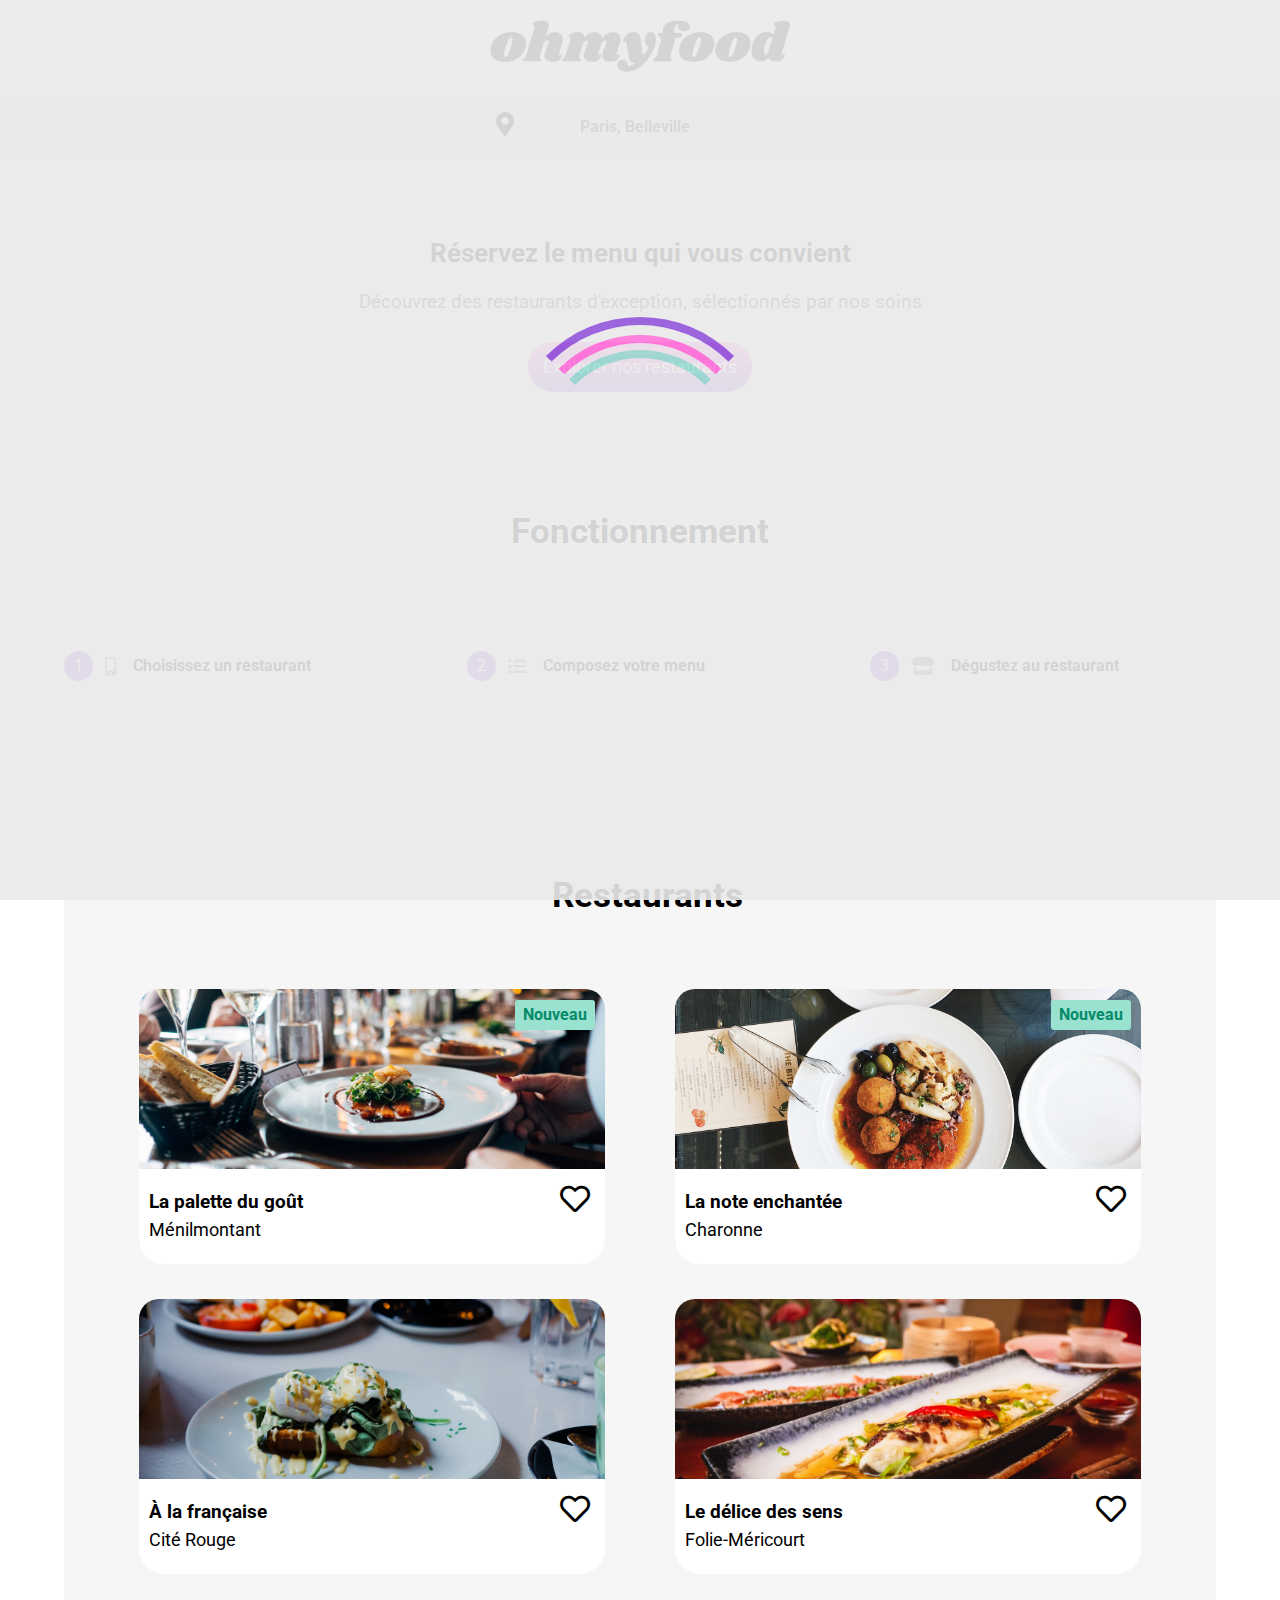
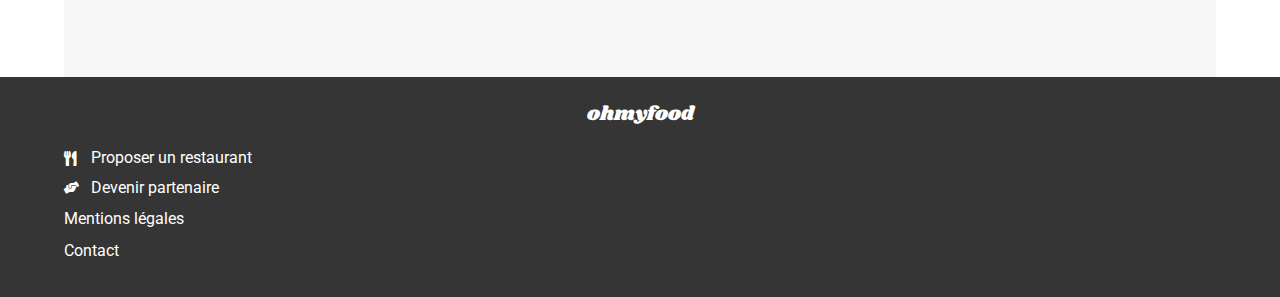
<file: index.html>
<!DOCTYPE html>
<html lang="fr">

<head>
    <meta charset="UTF-8">
    <meta http-equiv="X-UA-Compatible" content="IE=edge">
    <meta name="viewport" content="width=device-width, initial-scale=1.0">

    <link rel="stylesheet" href="css/normalize.css">
    <link rel="stylesheet" href="css/mobile.css">
    <link rel="stylesheet" href="css/tablette.css" media="screen and (min-width:767px)">
    <link rel="stylesheet" href="css/desktop.css" media="screen and (min-width:992px)">
    <link rel="preconnect" href="https://fonts.googleapis.com">
    <link rel="preconnect" href="https://fonts.gstatic.com" crossorigin>
    <link
        href="https://fonts.googleapis.com/css2?family=Roboto:wght@100;300;400;500;700;900&family=Shrikhand&display=swap"
        rel="stylesheet">
    <link rel="stylesheet" href="https://cdnjs.cloudflare.com/ajax/libs/font-awesome/5.15.4/css/all.min.css">

    <title>ohmyfood</title>
</head>

<body>

    <div class="loader-container">
        <div class="loader"></div>
    </div>

    <!--HEADER-->
    <header id="logo">
        <a href="index.html">
            <img src="images/logo/ohmyfood.png" alt="Logo Ohmyfood">
        </a>
    </header>

    <main>
        <form class="searchbox">
            <label for="search-field">
                <i class="fas fa-map-marker-alt"></i>
            </label>
            <input id="search-field" type="text" placeholder="Paris, Belleville">
        </form>

        <section id="presentation">
            <h1>Réservez le menu qui vous convient</h1>
            <p class="soustitre">Découvrez des restaurants d'exception, sélectionnés par nos soins</p>
            <div id="btn">
                <a href="#resto" class="bouton">Explorer nos restaurants</a>
            </div>
        </section>

        <section id="fonctionnement">

            <h2>Fonctionnement</h2>

            <div class="fonctionnement-cards">

                <div class="btn-fonctionnement">

                    <span class="numero">1</span>

                    <div>
                        <i class="fas fa-mobile-alt"></i>
                        <p class="fonctionnement-text">Choisissez un restaurant</p>
                    </div>

                </div>

                <div class="btn-fonctionnement">

                    <span class="numero">2</span>

                    <div>
                        <i class="fas fa-list-ul"></i>
                        <p class="fonctionnement-text">Composez votre menu</p>
                    </div>
                </div>

                <div class="btn-fonctionnement">

                    <span class="numero">3</span>

                    <div>
                        <i class="fas fa-store"></i>
                        <p class="fonctionnement-text">Dégustez au restaurant</p>
                    </div>

                </div>

            </div>

        </section>

        <section id="restaurants">

            <h2>Restaurants</h2>

            <div class="fiche-restaurant">

                <article>
                    <a href="restaurants/la_palette_du_gout.html">
                        <img src="images/restaurants/jay-wennington-N_Y88TWmGwA-unsplash.jpg"
                            alt="image restaurant La palette du goût">
                        <h3 class="nouveau">Nouveau</h3>
                        <div class="nom-restaurant">
                            <h3 class="restaurant-text">La palette du goût</h3>
                            <p>Ménilmontant</p>
                        </div>
                        <div class="coeur">
                            <i class="far fa-heart coeurvide" aria-hidden="true">
                            </i>
                            <i class="fas fa-heart coeurplein" aria-hidden="true">
                            </i>
                        </div>

                    </a>
                </article>

                <article>
                    <a href="restaurants/la_note_enchantee.html">
                        <img src="images/restaurants/stil-u2Lp8tXIcjw-unsplash.jpg"
                            alt="image restaurant La note enchantée">
                        <h3 class="nouveau">Nouveau</h3>
                        <div class="nom-restaurant">
                            <h3 class="restaurant-text">La note enchantée</h3>
                            <p>Charonne</p>
                        </div>
                        <div class="coeur">
                            <i class="far fa-heart coeurvide" aria-hidden="true">
                            </i>
                            <i class="fas fa-heart coeurplein" aria-hidden="true">
                            </i>
                        </div>
                    </a>
                </article>

                <article>
                    <a href="restaurants/a_la_française.html">
                        <img src="images/restaurants/toa-heftiba-DQKerTsQwi0-unsplash.jpg"
                            alt="image restaurant À la française">
                        <div class="nom-restaurant">
                            <h3 class="restaurant-text">À la française</h3>
                            <p>Cité Rouge</p>
                        </div>
                        <div class="coeur">
                            <i class="far fa-heart coeurvide" aria-hidden="true">
                            </i>
                            <i class="fas fa-heart coeurplein" aria-hidden="true">
                            </i>
                        </div>
                    </a>
                </article>

                <article>
                    <a href="restaurants/le_delice_des_sens.html">
                        <img src="images/restaurants/louis-hansel-shotsoflouis-qNBGVyOCY8Q-unsplash.jpg"
                            alt="image restaurant Le délice des sens">
                        <div class="nom-restaurant">
                            <h3 class="restaurant-text">Le délice des sens</h3>
                            <p>Folie-Méricourt</p>
                        </div>
                        <div class="coeur">
                            <i class="far fa-heart coeurvide" aria-hidden="true">
                            </i>
                            <i class="fas fa-heart coeurplein " aria-hidden="true">
                            </i>
                        </div>
                    </a>
                </article>

            </div>

        </section>
    </main>
    <footer>
        <h2 class="h2_footer">ohmyfood</h2>

        <div class="restaurant-et-partenaire">

            <a href="">
                <i class="fas fa-utensils"></i>
                <h4>Proposer un restaurant</h4>
            </a>

            <a href="">
                <i class="fas fa-hands-helping"></i>
                <h4>Devenir partenaire</h4>
            </a>

        </div>

        <div class="mentions-et-contact">

            <a href="">
                <h4>Mentions légales</h4>
            </a>

            <a href="mailto:ohmyfood@gmail.com">
                <h4>Contact</h4>
            </a>
        </div>

    </footer>


</body>



</html>
</file>
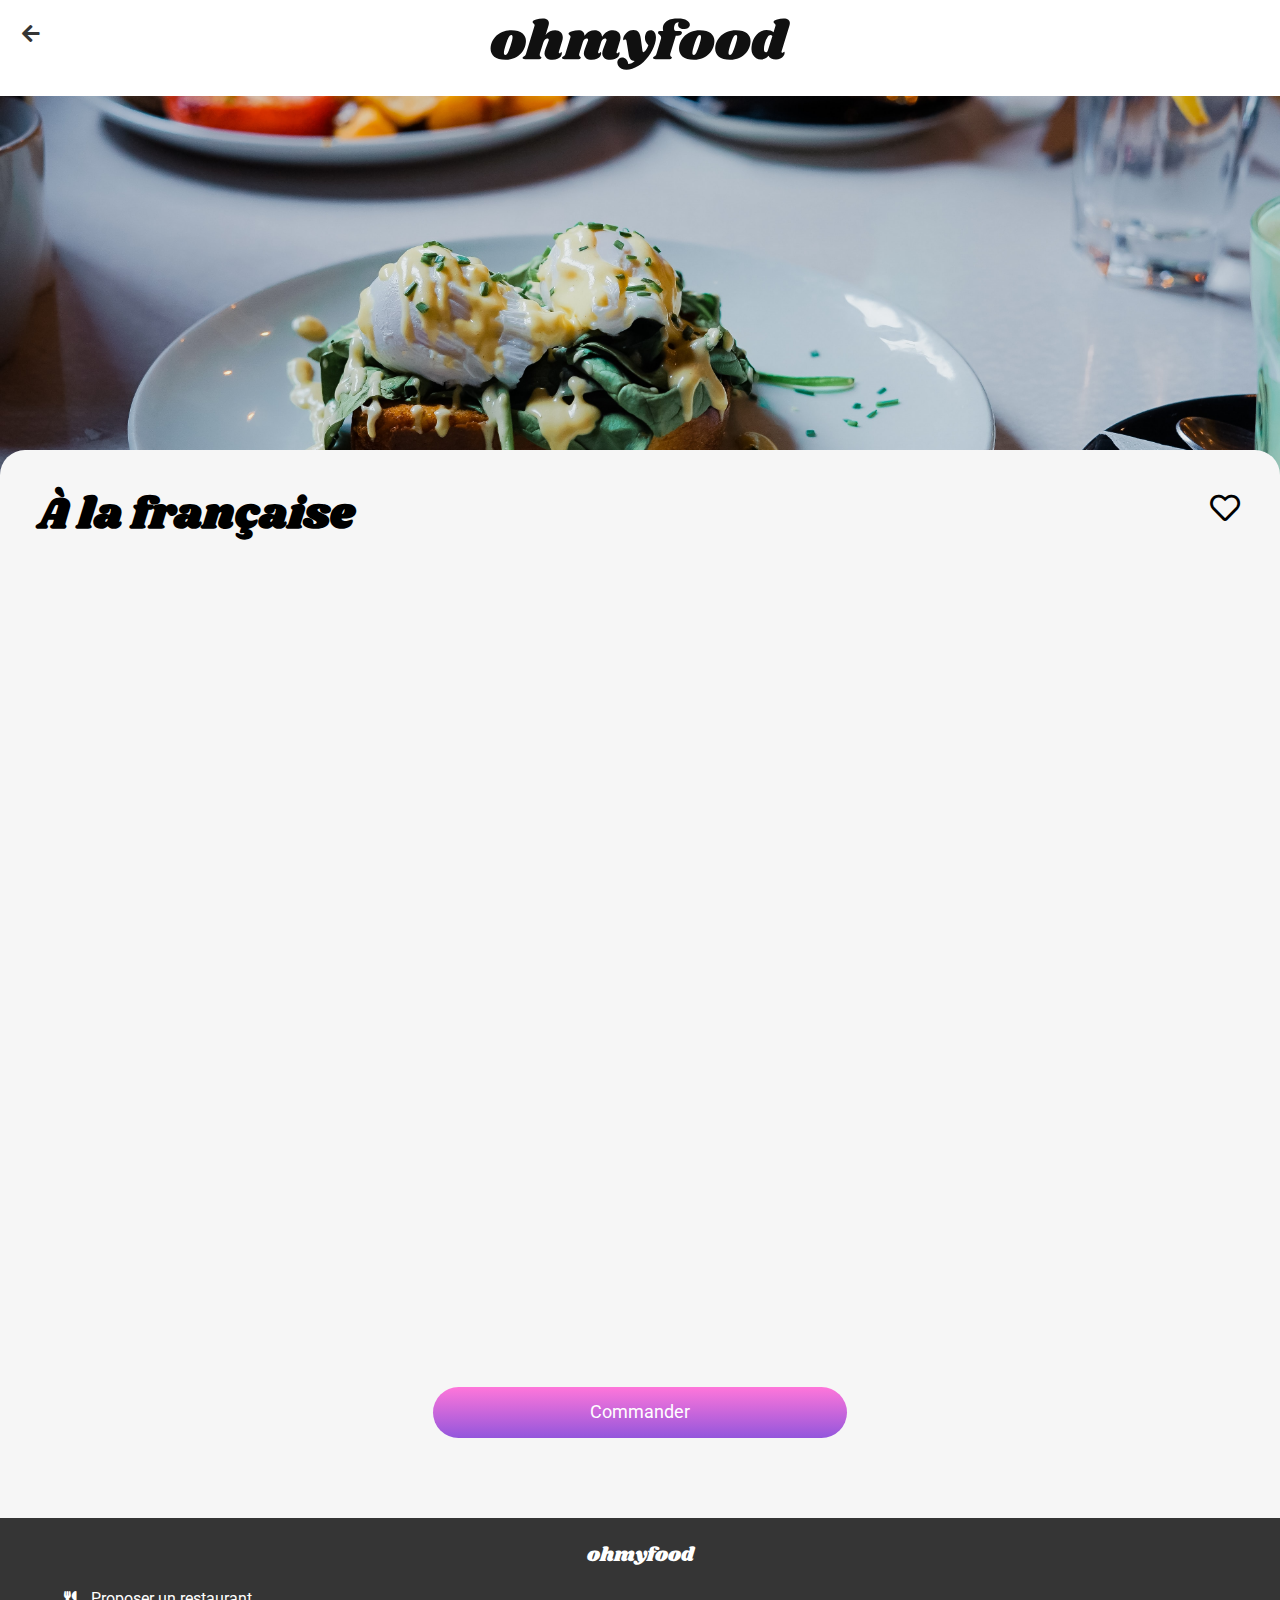
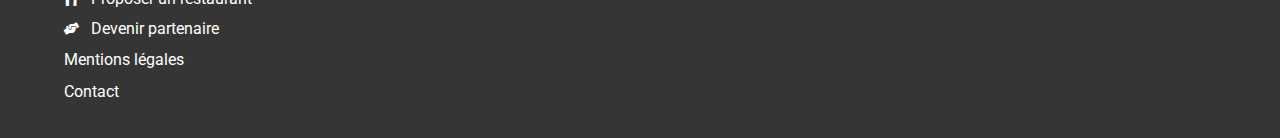
<file: restaurants/a_la_française.html>
<!DOCTYPE html>
<html lang="fr">
<head>
    <meta charset="UTF-8">
    <meta http-equiv="X-UA-Compatible" content="IE=edge">
    <meta name="viewport" content="width=device-width, initial-scale=1.0">

    <link rel="stylesheet" href="../css/normalize.css">
    <link rel="stylesheet" href="../css/mobile.css">
    <link rel="stylesheet" href="../css/tablette.css">
    <link rel="stylesheet" href="../css/desktop.css">
    <link rel="preconnect" href="https://fonts.googleapis.com">
    <link rel="preconnect" href="https://fonts.gstatic.com" crossorigin>
    <link href="https://fonts.googleapis.com/css2?family=Roboto:wght@100;300;400;500;700;900&family=Shrikhand&display=swap" rel="stylesheet">
    <link rel="stylesheet" href="https://cdnjs.cloudflare.com/ajax/libs/font-awesome/5.15.4/css/all.min.css">

    <title>Ohmyfood</title>
</head>
<body>
    <header>
        <div class="en-tete">
            <a href="../index.html"><i class="fas fa-arrow-left"></i></a>
            <div id="logo">                
                    <img src="../images/logo/ohmyfood@2x.svg" alt="Logo Ohmyfood">
            </div>
        </div>
    </header>

    <main>
        <section class="menu-general">
            <div class="container">
                <img src="../images/restaurants/toa-heftiba-DQKerTsQwi0-unsplash.jpg" alt="image restaurant À la française">

                    <div class="menu">

                        <div class="le-restaurant">
                            <h1>À la française</h1>
                        </div>
                        <div class="coeur">
                            <i class="far fa-heart coeurvide" aria-hidden="true">    
                            </i>
                            <i class="fas fa-heart coeurplein" aria-hidden="true">                              
                            </i>
                        </div>

                        <div class="menu-description">
                            <div class="menu-1">
                                <h2 class="h2-menu">Entrées</h2>

                                <a href="#" class=menu-intitule>
                                    <div class="menu-titre-description">
                                        <h3 class="h3-nom-plat">Tartare de poulpe acidulé</h3>
                                        <h4 class="h4-nom-complementaire">Au zestes d'oranges</h4>
                                    </div>
        
                                    <div class="menu-prix">
                                        <p>25€</p>
                                    </div>
        
                                    <div class="menu-valider">
                                        <i class="fas fa-check-circle"></i>
                                    </div>
                                </a>

                                <a href="#" class=menu-intitule>
                                    <div class=menu-titre-description>
                                        <h3 class="h3-nom-plat">Velouté de légumes d'antan</h3>
                                        <h4 class="h4-nom-complementaire">Carottes, panais, topinambour</h4>
                                    </div>

                                    <div class="menu-prix">
                                        <p>35€</p>
                                    </div>
        
                                    <div class="menu-valider">
                                        <i class="fas fa-check-circle"></i>
                                        </div>
                                </a>

                                <a href="#" class=menu-intitule>        
                                    <div class=menu-titre-description>
                                        <h3 class="h3-nom-plat">Soupe à l'oignon</h3>
                                        <h4 class="h4-nom-complementaire">Revisitée</h4>        
                                    </div>

                                    <div class="menu-prix">
                                        <p>20€</p>
                                    </div>
        
                                    <div class="menu-valider">
                                        <i class="fas fa-check-circle"></i>
                                        </div>
                                </a>
                            </div>

                            <div class="menu-2">

                                <h2 class="h2-menu">Plats</h2>

                                <a href="#" class=menu-intitule>
                                    <div class=menu-titre-description>
                                        <h3 class="h3-nom-plat">Coquilles Saint-Jacques</h3>
                                        <h4 class="h4-nom-complementaire">Accompagnées d'une purée de panais</h4>                                
                                    </div>

                                    <div class="menu-prix">
                                        <p>40€</p>
                                    </div>
        
                                    <div class="menu-valider">
                                        <i class="fas fa-check-circle"></i>
                                        </div>
                                </a>

                                    <a href="#" class=menu-intitule>
                                    <div class=menu-titre-description>
                                        <h3 class="h3-nom-plat">Magret de canard</h3>
                                        <h4 class="h4-nom-complementaire">Et parmentier de pommes de terre</h4>        
                                    </div>
                                    
                                    <div class="menu-prix">
                                        <p>35€</p>
                                    </div>
                                    
                                    <div class="menu-valider">
                                        <i class="fas fa-check-circle"></i>
                                    </div>
                                </a>
                                
                                <a href="#" class=menu-intitule>
                                    <div class=menu-titre-description>
                                        <h3 class="h3-nom-plat">Pigeonneau d'Iles-et-Vilaine</h3>
                                        <h4 class="h4-nom-complementaire">Sur son lit de gnocchis aux légumes</h4>                                        
                                    </div>
                                    <div class="menu-prix">
                                        <p>44€</p>
                                    </div>
                                    
                                    <div class="menu-valider">
                                        <i class="fas fa-check-circle"></i>
                                    </div>
                                </a>
                            </div>

                            <div class="menu-3">
                                <h2 class="h2-menu">Desserts</h2>

                                <a href="#" class=menu-intitule>
                                    <div class=menu-titre-description>
                                        <h3 class="h3-nom-plat">Pétales de violettes glacés</h3>
                                        <h4 class="h4-nom-complementaire">Et purée de noisettes</h4>     
                                    </div>
                                    <div class="menu-prix">
                                        <p>18€</p>
                                    </div>
        
                                    <div class="menu-valider">
                                        <i class="fas fa-check-circle"></i>
                                        </div>
                                </a>

                                    <a href="#" class=menu-intitule>
                                    <div class=menu-titre-description>
                                        <h3 class="h3-nom-plat">Fondant au chocolat</h3>
                                        <h4 class="h4-nom-complementaire">Revisité</h4>  
                                        </div>

                                        <div class="menu-prix">
                                            <p>22€</p>
                                        </div>
            
                                        <div class="menu-valider">
                                            <i class="fas fa-check-circle"></i>
                                            </div>
                                    </a>

                                <a href="#" class=menu-intitule>
                                    <div class=menu-titre-description>
                                        <h3 class="h3-nom-plat">Millefeuille croustillant</h3>
                                        <h4 class="h4-nom-complementaire">Myrtilles et pâte d'amande</h4>                                      
                                    </div>

                                    <div class="menu-prix">
                                        <p>23€</p>
                                    </div>
        
                                    <div class="menu-valider">
                                        <i class="fas fa-check-circle"></i>
                                        </div>
                                </a>
                            </div>
                        </div>

                        <div id="btn">
                            <a href="" class="bouton2">Commander</a>
                        </div>
                        
                    </div>

            </div>

        </section>
    </main>
    <footer>
        <h2 class="h2_footer">ohmyfood</h2>

        <div class="restaurant-et-partenaire">

            <a href="">
            <i class="fas fa-utensils"></i>
            <h4>Proposer un restaurant</h4>
            </a>

            <a href="">
            <i class="fas fa-hands-helping"></i>
            <h4>Devenir partenaire</h4>
            </a>

        </div>

        <div class="mentions-et-contact">

            <a href="">
            <h4>Mentions légales</h4>
            </a>

            <a href="mailto:ohmyfood@gmail.com">
            <h4>Contact</h4>
            </a>
        </div>


    </footer>
</body>
</html>
</file>
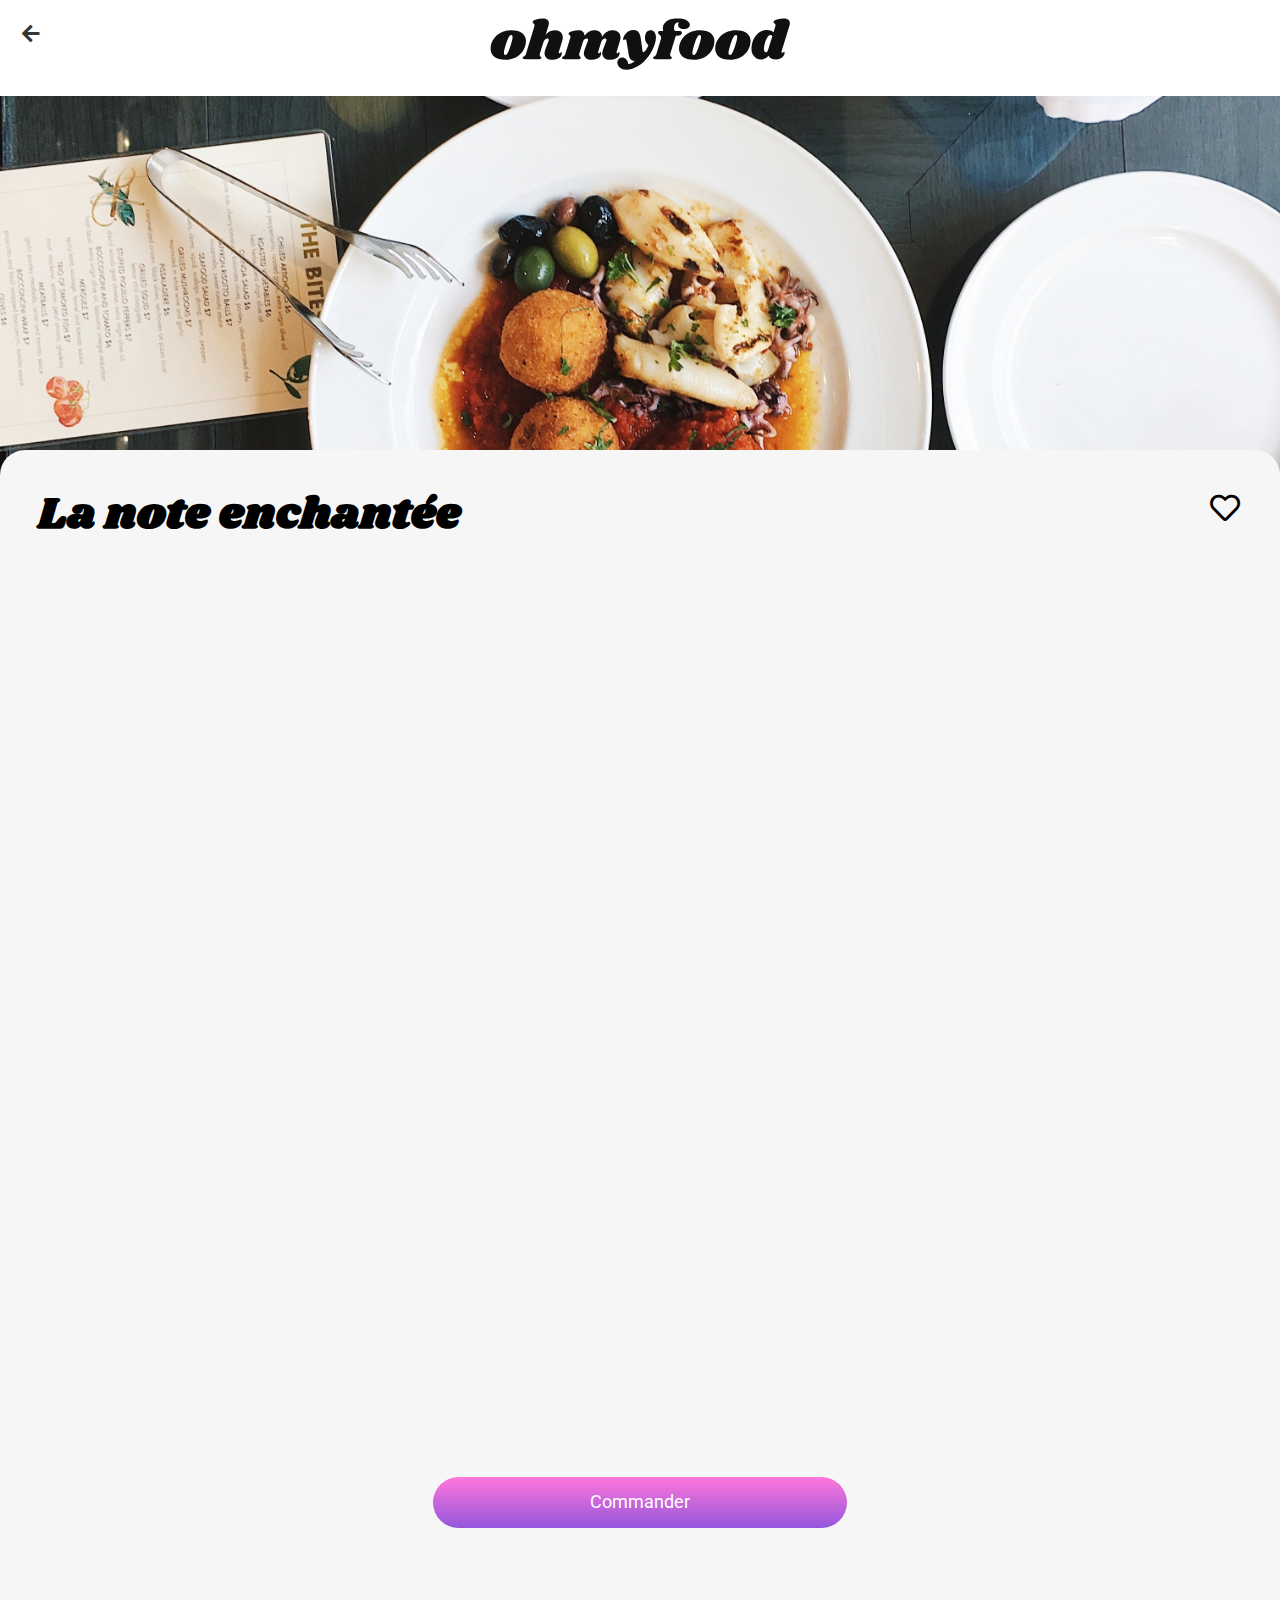
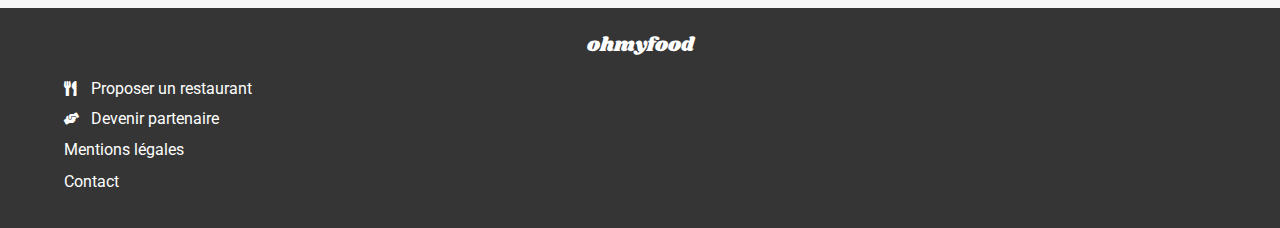
<file: restaurants/la_note_enchantee.html>
<!DOCTYPE html>
<html lang="fr">
<head>
    <meta charset="UTF-8">
    <meta http-equiv="X-UA-Compatible" content="IE=edge">
    <meta name="viewport" content="width=device-width, initial-scale=1.0">

    <link rel="stylesheet" href="../css/normalize.css">
    <link rel="stylesheet" href="../css/mobile.css">
    <link rel="stylesheet" href="../css/tablette.css">
    <link rel="stylesheet" href="../css/desktop.css">
    <link rel="preconnect" href="https://fonts.googleapis.com">
    <link rel="preconnect" href="https://fonts.gstatic.com" crossorigin>
    <link href="https://fonts.googleapis.com/css2?family=Roboto:wght@100;300;400;500;700;900&family=Shrikhand&display=swap" rel="stylesheet">
    <link rel="stylesheet" href="https://cdnjs.cloudflare.com/ajax/libs/font-awesome/5.15.4/css/all.min.css">

    <title>Ohmyfood</title>
</head>
<body>
    <header>
        <div class="en-tete">
            <a href="../index.html"><i class="fas fa-arrow-left"></i></a>
            <div id="logo">                
                    <img src="../images/logo/ohmyfood@2x.svg" alt="Logo Ohmyfood">
            </div>
        </div>
    </header>
    <main>
        <section class="menu-general">
            <div class="container">
                <img src="../images/restaurants/stil-u2Lp8tXIcjw-unsplash.jpg" alt="image restaurant La note enchantée">
                    <div class="menu">

                        <div class="le-restaurant">
                            <h1>La note enchantée</h1>
                        </div>
                            <div class="coeur">
                                <i class="far fa-heart coeurvide"aria-hidden="true">    
                                </i>
                                <i class="fas fa-heart coeurplein"aria-hidden="true">                              
                                </i>
                            </div>

                        <div class="menu-description">
                            <div class="menu-1">
                            <h2 class="h2-menu">Entrées</h2>

                            <a href="#" class=menu-intitule>
                                <div class="menu-titre-description">
                                    <h3 class="h3-nom-plat">Ravioles de foie gras</h3>
                                    <h4 class="h4-nom-complementaire">Accompagnés de leur crème à la truffe</h4>
                                </div>
                                <div class="menu-prix">
                                    <p>25€</p>
                                </div>
                                <div class="menu-valider">
                                    <i class="fas fa-check-circle"></i>
                                </div>
                            </a>

                            <a href="#" class=menu-intitule>
                                <div class="menu-titre-description">
                                    <h3 class="h3-nom-plat">Caviar osciètre</h3>
                                    <h4 class="h4-nom-complementaire">Sur blini à la farine noire</h4>
                                </div>
                                <div class="menu-prix">
                                    <p>35€</p>
                                </div>
                                <div class="menu-valider">
                                    <i class="fas fa-check-circle"></i>
                                </div>
                            </a>

                            <a href="#" class=menu-intitule>
                                <div class="menu-titre-description">
                                    <h3 class="h3-nom-plat">Homard et espuna de pommes de terre</h3>
                                    <h4 class="h4-nom-complementaire">Mariné aux zestes d'orange</h4>
                                </div>
                                <div class="menu-prix">
                                    <p>20€</p>
                                </div>
                                <div class="menu-valider">
                                    <i class="fas fa-check-circle"></i>
                                </div>
                            </a>

                            <a href="#" class=menu-intitule>
                                <div class="menu-titre-description">
                                    <h3 class="h3-nom-plat">Foie gras de canard cuit entier</h3>
                                    <h4 class="h4-nom-complementaire">Confiture de figue et pain toasté</h4>
                                </div>
                                <div class="menu-prix">
                                    <p>35€</p>
                                </div>
                                <div class="menu-valider">
                                    <i class="fas fa-check-circle"></i>
                                </div>
                            </a>
                            </div>
                            <div class="menu-1">


                            <h2 class="h2-menu">Plats</h2>

                            <a href="#" class=menu-intitule>
                                <div class="menu-titre-description">
                                    <h3 class="h3-nom-plat">Noix de coquilles Saint-Jacques</h3>
                                    <h4 class="h4-nom-complementaire">Sur lit de purée de céleri-rave</h4>
                                </div>
                                <div class="menu-prix">
                                    <p>40€</p>
                                </div>
                                <div class="menu-valider">
                                    <i class="fas fa-check-circle"></i>
                                </div>
                            </a>

                            <a href="#" class=menu-intitule>
                                <div class="menu-titre-description">
                                    <h3 class="h3-nom-plat">Langoustine poêlée</h3>
                                    <h4 class="h4-nom-complementaire">Purée de patate douce</h4>
                                </div>
                                <div class="menu-prix">
                                    <p>35€</p>
                                </div>
                                <div class="menu-valider">
                                    <i class="fas fa-check-circle"></i>
                                </div>
                            </a>

                            <a href="#" class=menu-intitule>
                                <div class="menu-titre-description">
                                    <h3 class="h3-nom-plat">Mijoté de queue de boeuf</h3>
                                    <h4 class="h4-nom-complementaire">Et riz sauvage aux zests de citron</h4>
                                </div>
                                <div class="menu-prix">
                                    <p>44€</p>
                                </div>
                                <div class="menu-valider">
                                    <i class="fas fa-check-circle"></i>
                                </div>
                            </a>
                            </div>

                            <div class="menu-1">
                            <h2 class="h2-menu">Desserts</h2>

                            <a href="#" class=menu-intitule>
                                <div class="menu-titre-description">
                                    <h3 class="h3-nom-plat">Macaron noisette et chocolat</h3>
                                    <h4 class="h4-nom-complementaire">Glace au caramel et sel de Guérande</h4>
                                </div>
                                <div class="menu-prix">
                                    <p>18€</p>
                                </div>
                                <div class="menu-valider">
                                    <i class="fas fa-check-circle"></i>
                                </div>
                            </a>

                            <a href="#" class=menu-intitule>
                                <div class="menu-titre-description">
                                    <h3 class="h3-nom-plat">Baba au rhum revisité</h3>
                                    <h4 class="h4-nom-complementaire">Avec son coulis de citron</h4>
                                </div>
                                <div class="menu-prix">
                                    <p>22€</p>
                                </div>
                                <div class="menu-valider">
                                    <i class="fas fa-check-circle"></i>
                                </div>
                            </a>

                            <a href="#" class=menu-intitule>
                                <div class="menu-titre-description">
                                    <h3 class="h3-nom-plat">Tarte au citron meringuée</h3>
                                    <h4 class="h4-nom-complementaire">Destructurée</h4>
                                </div>
                                <div class="menu-prix">
                                    <p>23€</p>
                                </div>
                                <div class="menu-valider">
                                    <i class="fas fa-check-circle"></i>
                                </div>
                            </a>
                            </div>
                        </div>
                        <div id="btn">
                            <a href="" class="bouton2">Commander</a>
                            </div>
                        
                    </div>

            </div>

        </section>
    </main>
    <footer>
        <h2 class="h2_footer">ohmyfood</h2>

        <div class="restaurant-et-partenaire">

            <a href="">
            <i class="fas fa-utensils"></i>
            <h4>Proposer un restaurant</h4>
            </a>

            <a href="">
            <i class="fas fa-hands-helping"></i>
            <h4>Devenir partenaire</h4>
            </a>

        </div>

        <div class="mentions-et-contact">

            <a href="">
            <h4>Mentions légales</h4>
            </a>

            <a href="mailto:ohmyfood@gmail.com">
            <h4>Contact</h4>
            </a>
        </div>


    </footer>
</body>
</html>
</file>
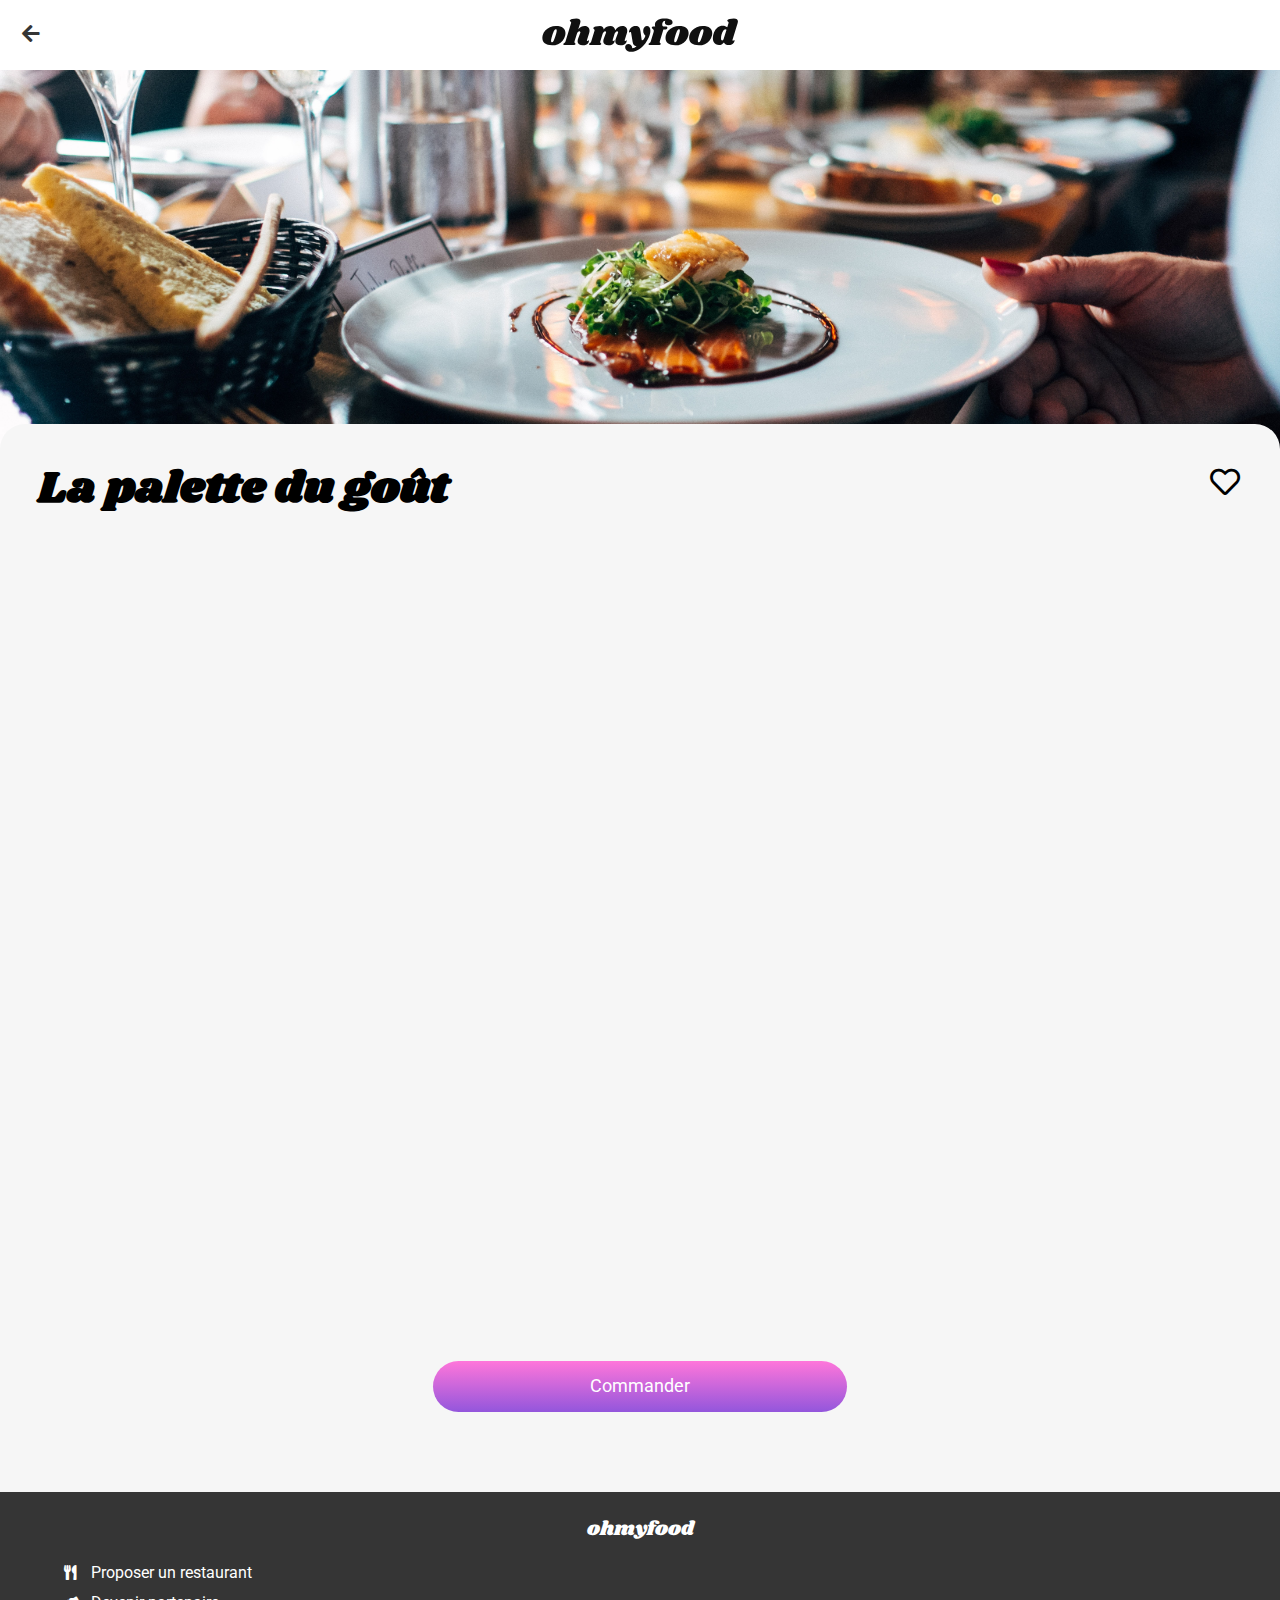
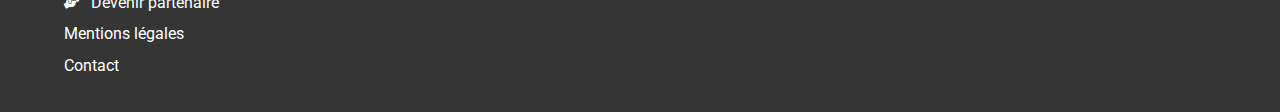
<file: restaurants/la_palette_du_gout.html>
<!DOCTYPE html>
<html lang="fr">
<head>
    <meta charset="UTF-8">
    <meta http-equiv="X-UA-Compatible" content="IE=edge">
    <meta name="viewport" content="width=device-width, initial-scale=1.0">

    <link rel="stylesheet" href="../css/normalize.css">
    <link rel="stylesheet" href="../css/mobile.css">
    <link rel="stylesheet" href="../css/tablette.css">
    <link rel="stylesheet" href="../css/desktop.css">
    <link rel="preconnect" href="https://fonts.googleapis.com">
    <link rel="preconnect" href="https://fonts.gstatic.com" crossorigin>
    <link href="https://fonts.googleapis.com/css2?family=Roboto:wght@100;300;400;500;700;900&family=Shrikhand&display=swap" rel="stylesheet">
    <link rel="stylesheet" href="https://cdnjs.cloudflare.com/ajax/libs/font-awesome/5.15.4/css/all.min.css">

    <title>Ohmyfood</title>
</head>
<body>
    <header>
        <div class="en-tete">
            <a href="../index.html"><i class="fas fa-arrow-left"></i></a>                       
            <img src="../images/logo/ohmyfood@2x.svg" alt="Logo Ohmyfood">            
        </div>
    </header>
    <main>
        <section class="menu-general">
            <div class="container">
                <img src="../images/restaurants/jay-wennington-N_Y88TWmGwA-unsplash.jpg" alt="image restaurant La palette du goût">
                    <div class="menu">

                        <div class="le-restaurant">
                            <h1>La palette du goût</h1>
                        </div>
                            <div class="coeur">
                                <i class="far fa-heart coeurvide" aria-hidden="true">    
                                </i>
                                <i class="fas fa-heart coeurplein" aria-hidden="true">                              
                                </i>
                            </div>

                        <div class="menu-description">
                           <div class="menu-1">
                                <h2 class="h2-menu">Entrées</h2>

                                <a href="#" class=menu-intitule>                                   
                                <div class="menu-titre-description">
                                    <h3 class="h3-nom-plat">Fricassée d'escargot</h3>
                                    <h4 class="h4-nom-complementaire">Au piment d'espelette</h4>
                                </div>
    
                                <div class="menu-prix">
                                    <p>25€</p>
                                </div>
    
                                <div class="menu-valider">
                                    <i class="fas fa-check-circle"></i>
                                </div>                           
                                </a>

                                <a href="#" class=menu-intitule>                                  
                                    <div class=menu-titre-description>
                                        <h3 class="h3-nom-plat">Foie gras de canard mi-cuit</h3>
                                        <h4 class="h4-nom-complementaire">Et ses copeaux de truffe noire</h4>
                                    </div>

                                    <div class="menu-prix">
                                        <p>35€</p>
                                    </div>
        
                                    <div class="menu-valider">
                                        <i class="fas fa-check-circle"></i>
                                    </div>                                      
                                </a>

                                <a href="#" class=menu-intitule>                                         
                                    <div class=menu-titre-description>
                                        <h3 class="h3-nom-plat">Oeuf au plat</h3>
                                        <h4 class="h4-nom-complementaire">Assaisonné à la truffe sur lit de salade</h4>       
                                    </div>

                                    <div class="menu-prix">
                                        <p>20€</p>
                                    </div>
        
                                    <div class="menu-valider">
                                        <i class="fas fa-check-circle"></i>
                                    </div>                                  
                                </a>
                            </div>

                            <div class="menu-2">
                                <h2 class="h2-menu">Plats</h2>

                                <a href="#" class=menu-intitule>
                                    <div class=menu-titre-description>
                                        <h3 class="h3-nom-plat">Filet de boeuf aux herbes</h3>
                                        <h4 class="h4-nom-complementaire">Accompagné de sa ribambelle de légumes</h4>                                
                                    </div>

                                    <div class="menu-prix">
                                        <p>40€</p>
                                    </div>
        
                                    <div class="menu-valider">
                                        <i class="fas fa-check-circle"></i>
                                    </div>                                   
                                </a>

                                    <a href="#" class=menu-intitule>                                       
                                        <div class=menu-titre-description>
                                            <h3 class="h3-nom-plat">Parmentier de queue de boeuf</h3>
                                            <h4 class="h4-nom-complementaire">À la truffe noire sur sa purée de panais</h4>       
                                        </div>

                                        <div class="menu-prix">
                                            <p>35€</p>
                                        </div>
            
                                        <div class="menu-valider">
                                            <i class="fas fa-check-circle"></i>
                                        </div>                                    
                                </a>

                                <a href="#" class=menu-intitule>                                    
                                    <div class=menu-titre-description>
                                        <h3 class="h3-nom-plat">Filet de turbo</h3>
                                        <h4 class="h4-nom-complementaire">Aux agrumes</h4>                                     
                                    </div>
                                    <div class="menu-prix">
                                        <p>44€</p>
                                    </div>
        
                                    <div class="menu-valider">
                                        <i class="fas fa-check-circle"></i>
                                    </div>                                    
                                </a>
                            </div>

                            <div class="menu-3">
                                <h2 class="h2-menu">Desserts</h2>

                            <a href="#" class=menu-intitule>                                    
                                    <div class=menu-titre-description>
                                        <h3 class="h3-nom-plat">Paris-Brest</h3>
                                        <h4 class="h4-nom-complementaire">Revisité</h4>     
                                    </div>
                                    <div class="menu-prix">
                                        <p>18€</p>
                                    </div>
        
                                    <div class="menu-valider">
                                        <i class="fas fa-check-circle"></i>
                                    </div>                                   
                                </a>

                                <a href="#" class=menu-intitule>                                    
                                    <div class=menu-titre-description>
                                    <h3 class="h3-nom-plat">Macaron au chocolat d'exception</h3>
                                    <h4 class="h4-nom-complementaire">Et la glace à la vanille de Madagascar</h4>
                                    </div>

                                    <div class="menu-prix">
                                        <p>22€</p>
                                    </div>
        
                                    <div class="menu-valider">
                                        <i class="fas fa-check-circle"></i>
                                    </div>                                    
                                </a>

                                <a href="#" class=menu-intitule>                                    
                                    <div class=menu-titre-description>
                                        <h3 class="h3-nom-plat">Mousse au chocolat</h3>
                                        <h4 class="h4-nom-complementaire">A piment d'espelette et à la truffe noire</h4>                                      
                                    </div>

                                    <div class="menu-prix">
                                        <p>23€</p>
                                    </div>
        
                                    <div class="menu-valider">
                                        <i class="fas fa-check-circle"></i>
                                    </div>                                   
                                </a>
                            </div>
                        </div>
                        
                        <div id="btn">
                        <a href="" class="bouton2">Commander</a> 
                        </div>
                        
                    </div>

            </div>

        </section>
    </main>
    <footer>
        <h2 class="h2_footer">ohmyfood</h2>

        <div class="restaurant-et-partenaire">

            <a href="">
            <i class="fas fa-utensils"></i>
            <h4>Proposer un restaurant</h4>
            </a>

            <a href="">
            <i class="fas fa-hands-helping"></i>
            <h4>Devenir partenaire</h4>
            </a>

        </div>

        <div class="mentions-et-contact">

            <a href="">
            <h4>Mentions légales</h4>
            </a>

            <a href="mailto:ohmyfood@gmail.com">
            <h4>Contact</h4>
            </a>
        </div>


    </footer>
</body>
</html>
</file>
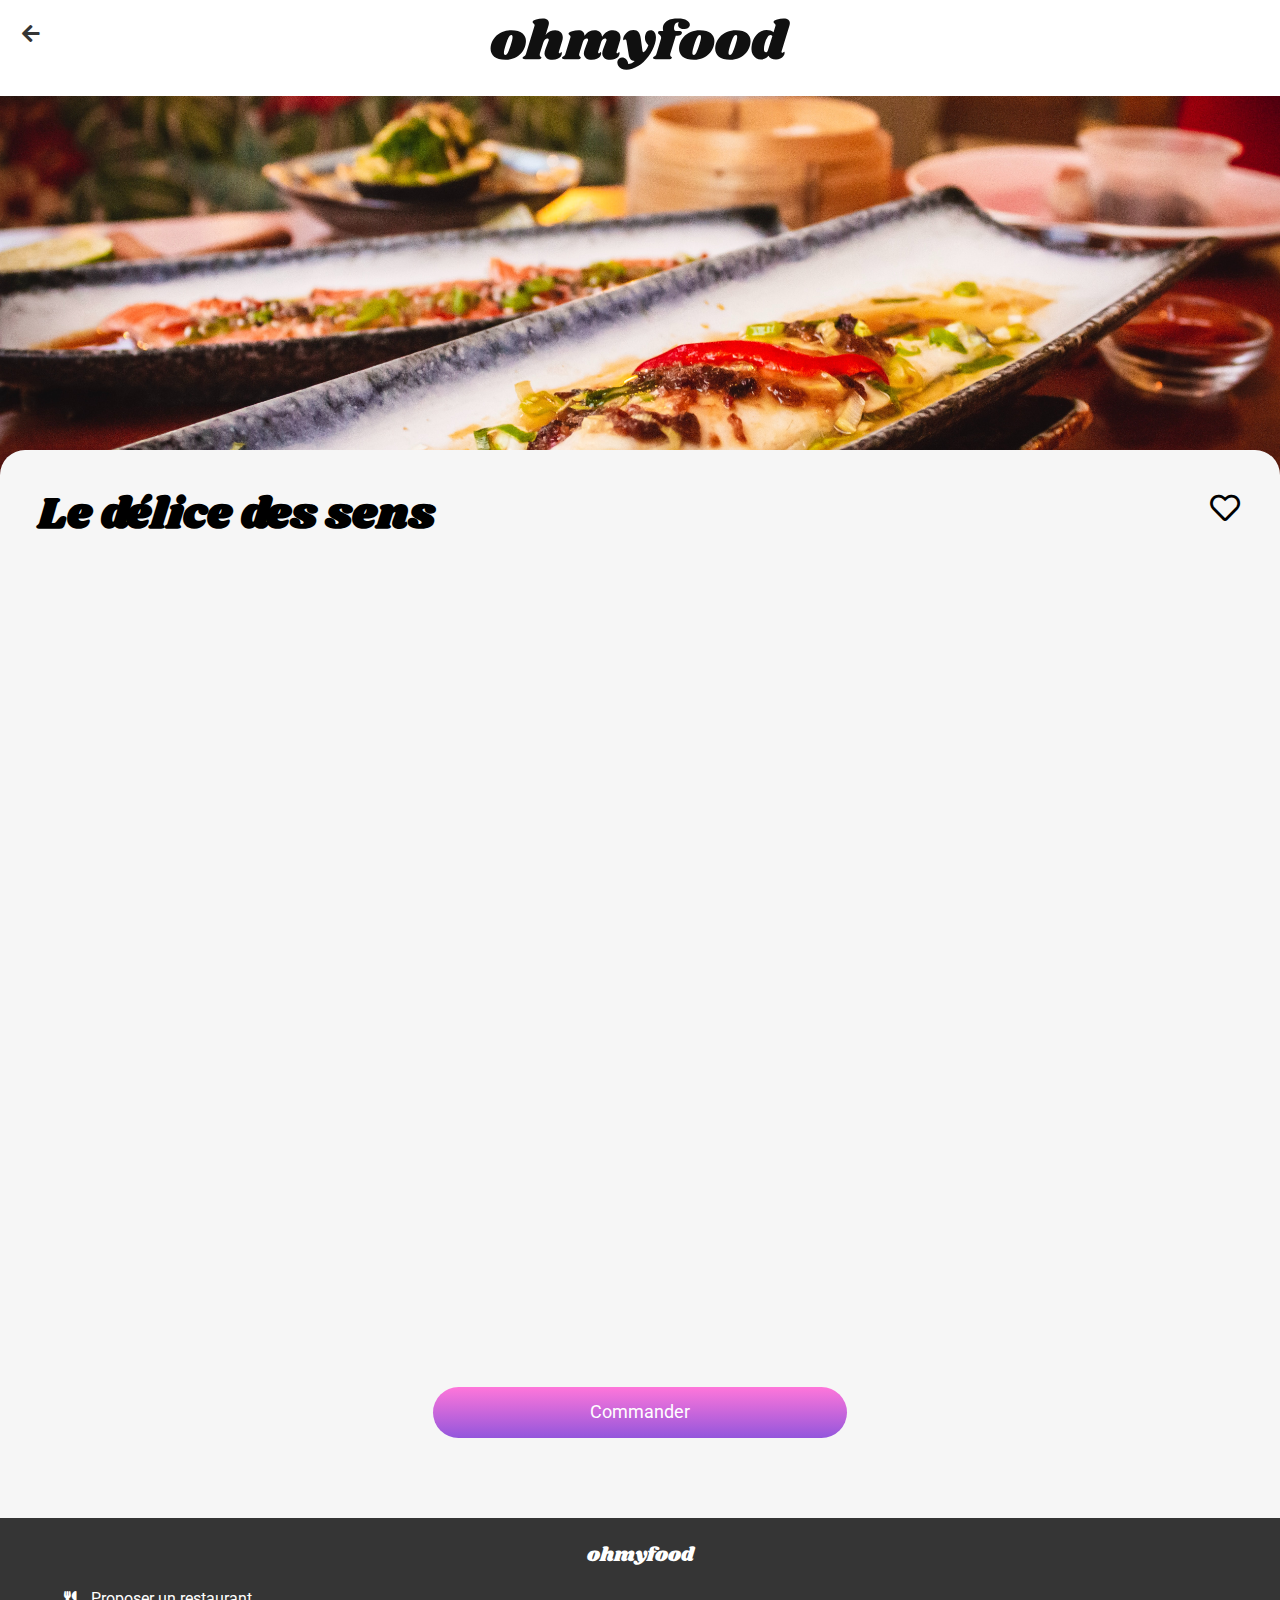
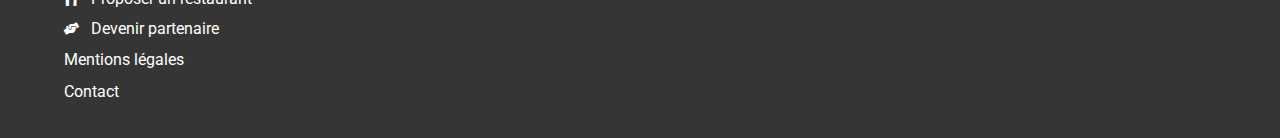
<file: restaurants/le_delice_des_sens.html>
<!DOCTYPE html>
<html lang="fr">
<head>
    <meta charset="UTF-8">
    <meta http-equiv="X-UA-Compatible" content="IE=edge">
    <meta name="viewport" content="width=device-width, initial-scale=1.0">

    <link rel="stylesheet" href="../css/normalize.css">
    <link rel="stylesheet" href="../css/mobile.css">
    <link rel="stylesheet" href="../css/tablette.css">
    <link rel="stylesheet" href="../css/desktop.css">
    <link rel="preconnect" href="https://fonts.googleapis.com">
    <link rel="preconnect" href="https://fonts.gstatic.com" crossorigin>
    <link href="https://fonts.googleapis.com/css2?family=Roboto:wght@100;300;400;500;700;900&family=Shrikhand&display=swap" rel="stylesheet">
    <link rel="stylesheet" href="https://cdnjs.cloudflare.com/ajax/libs/font-awesome/5.15.4/css/all.min.css">

    <title>Ohmyfood</title>
</head>
<body>
    <header>
        <div class="en-tete">
            <a href="../index.html"><i class="fas fa-arrow-left"></i></a>
            <div id="logo">                
                    <img src="../images/logo/ohmyfood@2x.svg" alt="Logo Ohmyfood">
            </div>
        </div>
    </header>
    <main>
        <section class="menu-general">
            <div class="container">
                <img src="../images/restaurants/louis-hansel-shotsoflouis-qNBGVyOCY8Q-unsplash.jpg" alt="image restaurant Le délice des sens">
                    <div class="menu">

                        <div class="le-restaurant">
                            <h1>Le délice des sens</h1>
                        </div>
                            <div class="coeur">
                                <i class="far fa-heart coeurvide" aria-hidden="true">    
                                </i>
                                <i class="fas fa-heart coeurplein" aria-hidden="true">                              
                                </i>
                            </div>

                        <div class="menu-description">
                            <div class="menu-1">
                                <h2 class="h2-menu">Entrées</h2>

                                <a href="#" class=menu-intitule>

                                    <div class="menu-titre-description">
                                        <h3 class="h3-nom-plat">Tartare de thon</h3>
                                        <h4 class="h4-nom-complementaire">Assaisonné au yuzu</h4>
                                    </div>
                                    <div class="menu-prix">
                                        <p>25€</p>
                                    </div>
                                    <div class="menu-valider">
                                        <i class="fas fa-check-circle"></i>
                                    </div>
                                    
                                </a>

                                <a href="#" class=menu-intitule>
                                    <div class="menu-titre-description">
                                        <h3 class="h3-nom-plat">Bouchée de homard croustillant</h3>
                                        <h4 class="h4-nom-complementaire">Et sa farandole de petits légumes</h4>
                                    </div>
                                    <div class="menu-prix">
                                        <p>35€</p>
                                    </div>
                                    <div class="menu-valider">
                                        <i class="fas fa-check-circle"></i>
                                    </div>
                                </a>

                                <a href="#" class=menu-intitule>
                                    <div class="menu-titre-description">
                                        <h3 class="h3-nom-plat">Velouté aux cèpes</h3>
                                        <h4 class="h4-nom-complementaire">Aux truffes</h4>
                                    </div>
                                    <div class="menu-prix">
                                        <p>20€</p>
                                    </div>
                                    <div class="menu-valider">
                                        <i class="fas fa-check-circle"></i>
                                    </div>
                                </a>
                            </div>

                            <div class="menu-2">
                                <h2 class="h2-menu">Plats</h2>

                                <a href="#" class=menu-intitule>
                                    <div class="menu-titre-description">
                                        <h3 class="h3-nom-plat">Poulet rôti aux herbes de provence</h3>
                                        <h4 class="h4-nom-complementaire">Et sa crème de truffe</h4>
                                    </div>
                                    <div class="menu-prix">
                                        <p>40€</p>
                                    </div>
                                    <div class="menu-valider">
                                        <i class="fas fa-check-circle"></i>
                                    </div>
                                </a>

                                <a href="#" class=menu-intitule>
                                    <div class="menu-titre-description">
                                        <h3 class="h3-nom-plat">Langoustine rôtie</h3>
                                        <h4 class="h4-nom-complementaire">Et ses légumes de saison</h4>
                                    </div>
                                    <div class="menu-prix">
                                        <p>35€</p>
                                    </div>
                                    <div class="menu-valider">
                                        <i class="fas fa-check-circle"></i>
                                    </div>
                                </a>

                                <a href="#" class=menu-intitule>
                                    <div class="menu-titre-description">
                                        <h3 class="h3-nom-plat">Côte de boeuf angus</h3>
                                        <h4 class="h4-nom-complementaire">Et sa purée de panais</h4>
                                    </div>
                                    <div class="menu-prix">
                                        <p>44€</p>
                                    </div>
                                    <div class="menu-valider">
                                        <i class="fas fa-check-circle"></i>
                                    </div>
                                </a>
                            </div>
                            <div class="menu-3">
                                <h2 class="h2-menu">Desserts</h2>

                                <a href="#" class=menu-intitule>
                                    <div class="menu-titre-description">
                                        <h3 class="h3-nom-plat">Farandole de desserts</h3>
                                        <h4 class="h4-nom-complementaire">Du chef</h4>
                                    </div>
                                    <div class="menu-prix">
                                        <p>18€</p>
                                    </div>
                                    <div class="menu-valider">
                                        <i class="fas fa-check-circle"></i>
                                    </div>
                                </a>

                                <a href="#" class=menu-intitule>
                                    <div class="menu-titre-description">
                                        <h3 class="h3-nom-plat">Crème brulée</h3>
                                        <h4 class="h4-nom-complementaire">Revisité</h4>
                                    </div>
                                    <div class="menu-prix">
                                        <p>22€</p>
                                    </div>
                                    <div class="menu-valider">
                                        <i class="fas fa-check-circle"></i>
                                    </div>
                                </a>

                                <a href="#" class=menu-intitule>
                                    <div class="menu-titre-description">
                                        <h3 class="h3-nom-plat">Tiramisu</h3>
                                        <h4 class="h4-nom-complementaire">À la noisette</h4>
                                    </div>
                                    <div class="menu-prix">
                                        <p>23€</p>
                                    </div>
                                    <div class="menu-valider">
                                        <i class="fas fa-check-circle"></i>
                                    </div>
                                </a>
                            </div>

                        </div>
                        <div id="btn">
                            <a href="" class="bouton2">Commander</a>
                            </div>
                        
                    </div>

            </div>                       

        </section>
    </main>
    <footer>
        <h2 class="h2_footer">ohmyfood</h2>

        <div class="restaurant-et-partenaire">

            <a href="">
            <i class="fas fa-utensils"></i>
            <h4>Proposer un restaurant</h4>
            </a>

            <a href="">
            <i class="fas fa-hands-helping"></i>
            <h4>Devenir partenaire</h4>
            </a>

        </div>

        <div class="mentions-et-contact">

            <a href="">
            <h4>Mentions légales</h4>
            </a>

            <a href="mailto:ohmyfood@gmail.com">
            <h4>Contact</h4>
            </a>
        </div>


    </footer>
</body>
</html>
</file>
<file: css/mobile.css>
/*GENERAL*/

body{
    font-family: 'Roboto', sans-serif;
}

.police-shrikhand{
    font-family: 'Shrikhand', cursive; 
}

:root{
    --violet: #9356dc;
    --pink: #ff76da;
    --blue: #99e2d0;
}
        /*ACCUEIL*/
        /*LOADING SPINER*/

.loader-container{
    background: #EAEAEA;
    opacity: 0.9;
    z-index: 2;
    height: 100vh;
    display: flex;
    justify-content: center;
    align-items: center;
    position: fixed;
    inset: 0;
    animation: time 5s;
    animation-fill-mode: forwards;
}

@keyframes time{
    0%{
        transform: scale(0.5s);
        opacity: 1;
    }
    100%{
        transform: scale(1s);
        opacity: 0;
        z-index: -1;
    }
}

.loader{
    display: block;
    position: relative;
    width: 250px;
    height: 250px;
    border-radius: 50%;
    border: 8px solid transparent;
    border-top-color: var(--violet);
    animation: spin 2s linear infinite;

}

.loader::before, .loader::after{
    content: "";
    position: absolute;
    border-radius: 50%;
    border: 8px solid transparent;

}

.loader::before{
    top: 10px;
    left: 10px;
    right:10px;
    bottom: 10px;
    border-top-color:var(--pink) ;
    animation: spin 3s linear infinite;
    
}

.loader::after{
    top: 25px;
    left: 25px;
    right:25px;
    bottom: 25px;
    border-top-color:var(--blue);
    animation: spin 1.5s linear infinite;

}

@keyframes spin {
    0%{
        transform: rotate(0deg);
    }
    100%{
        transform: rotate(360deg);
    }
}

        /*HEADER*/

header{
    
    z-index: 1;
    justify-content: center;
    margin: 18px 0;
}

#logo{
    height: 34px;   
}

#logo img{
    width: 170px;
}
       
        /*SEARCHBOX*/

.searchbox {
    display: flex;
    justify-content: center;
    background-color: #EAEAEA;
    height: 60px;
    align-items: center;
}

.searchbox label{
    font-size: 1.5em;
    margin-right: 5%;
}

.searchbox input{
    border-style: none;
    background-color: #EAEAEA;
    font-weight: bold;
    height: 30px;
    color: #353535;
} 

.searchbox input::placeholder{
    color: #353535;
    border-style: none;
}

        /*PRESENTATION*/

#presentation{
    display: flex;
    flex-direction: column;
    text-align: center;    
    align-items: center;
    background-color:#F6F6F6;    
    padding: 70px 5%;
}

#presentation h1{ 
    margin-block-start: 0.5em;
    margin-block-end: 0.5em;
    margin-inline-start: 0px;
    margin-inline-end: 0px;
    font-size: 26px;
}

#presentation .soustitre{
    font-size: 19px;
    color: #414141;
    margin-block-start: 0.5em;
    margin-block-end: 1.5em;
    margin-inline-start: 0px;
    margin-inline-end: 0px;
}

        /*BOUTON*/

#btn{
    display: flex;
    align-items: center;
    justify-content: center;
}

#btn a{
    text-decoration: none;
    color: white;
    background: linear-gradient(180deg, #ff76da 0%, #9356dc 100%);
    border-radius: 50px;
    padding: 15px;
    font-size: 18px;
    transition: background-color 1s;    
}

#btn a:hover{
    box-shadow: 1px 11px 14px 0px rgba(130, 130, 130, 0.38);
    background: linear-gradient(180deg, #bb8ee9 0%, #ffa7e7 100%);
}

    /*FONCTIONNEMENT*/

#fonctionnement {
    justify-content: space-around;
    display: flex;
    margin: 5%;
    height: 375px;
    flex-direction: column;
    padding-bottom: 30px;
}

#fonctionnement h2{
    margin: 15px;
}

#fonctionnement .btn-fonctionnement{
    display: flex;
    align-content: center;
    align-items: center;
    margin-bottom: 2%;
}

#fonctionnement .btn-fonctionnement .numero{
    width: 30px;
    height: 30px;
    border-radius: 30px;
    background: var(--violet);
    color: white;
    display: flex;
    justify-content: center;
    align-items: center;
    margin-right: -15px;
    z-index: 0;
}

#fonctionnement .btn-fonctionnement div{
    display: flex;
    align-content: center;
    align-items: center;
    background: #F6F6F6;
    padding: 1% 3%;
    border-radius: 20px;
    min-width:90%;
    min-height: 25px;
    height: 60px;
}

#fonctionnement .btn-fonctionnement div:hover{
    box-shadow: 1px 11px 14px 0px #e7e7e7;
    background-color: #F5EDFF;
    cursor: pointer;
    
   
}

#fonctionnement .btn-fonctionnement div:hover i{
    color: #9356dc;
    cursor: pointer;
}

#fonctionnement .btn-fonctionnement div i{
    margin: 17px;
    color:#7a7a7a;
    display: flex;
    justify-content: center;
    align-items: center;
    font-size: 18px;
}

#fonctionnement .btn-fonctionnement div p{
    font-weight: 700;
}

        /*NOM DE RESTAURANTS*/

#restaurants{
   
    margin: 5% 5% 0;
    background-color: #F6F6F6;
    padding-bottom: 45px;
}

#restaurants h2{
    padding: 50px 15px 15px; 
    margin-left: 15px;
}

.fiche-restaurant{
    display: flex;
    flex-direction: column;
    margin: 5%;
    gap: 20px;
}

.fiche-restaurant article{
    position: relative;
    background-color: white;
    border-radius: 25px 25px 25px 25px;
    height: 275px;
    transition: 0.5s;

}

.fiche-restaurant article:hover{
    box-shadow: 1px 11px 14px 0px #e7e7e7;
    transform: scale(1.01);
}

.fiche-restaurant article a{
    text-decoration: none;
    color: black;
}

.fiche-restaurant img {
    min-width: 100%;
    height: 180px;
    object-fit: cover;
    border-radius: 20px 20px 0 0;
}

.nouveau {
    position: absolute;
    top: -5px;
    right: 10px;
    z-index: 1;
    background-color: #99E2D0;
    color: #058a69;
    width: 80px;
    height: 30px;
    border-radius: 3px;
    display: flex;
    justify-content: center;
    align-items: center;
    font-size: 16px;
    font-weight: bold;
    pointer-events: unset;
    cursor: default;
}

article.nom-restaurant{
    display: flex;
    flex-wrap: wrap;
    flex-direction: column;
    height: 150px;
}

.nom-restaurant{
    margin: 15px 0 5px 10px;
    position: relative;

} 

.nom-restaurant h3{
    justify-content: flex-start;
}

.nom-restaurant p{
    font-size: 18px;
    justify-content: flex-start;
    margin-top: -13px;
}

.coeur i{
    position: absolute;
    bottom: 30px;
    right: 15px;
    font-size: 26px;
    cursor: pointer;
    
}

i.coeurplein {
    color: transparent;
    background-image: linear-gradient(180deg, #9356dc 0%, #ff76da 100%);
    background-clip: text;
    -webkit-background-clip: text;    
    opacity: 0;
    /*transform: scale(0.1);*/
   
}

i.coeurplein:hover{
    transform:scale(1.1);
    opacity: 1;
    transition: opacity 0.6s ease-in-out;
    
}



/*FOOTER*/

footer{
    background-color: #353535;
    padding:10px 5% 15px;
}

.h2_footer{
    font-family: 'Shrikhand', cursive;
    color: white;
    font-size: 20px;
    font-weight: 400;

}

h4{
    font-weight: 400;
    margin-block-start: 0px;
    margin-block-end: 0px;
    margin-inline-start: 0px;
    margin-inline-end: 0px;
}

.restaurant-et-partenaire{
    display: flex;
    flex-direction: column;
    margin-bottom: 0;
}

.restaurant-et-partenaire a{
    color: white;
    text-decoration: none;
    display: flex;
    align-items: center;
    margin-bottom: 0;
    height: 30px;
    font-weight: 400;
    
}

.restaurant-et-partenaire a i{

    margin: 5px 15px 5px 0;
    font-size: 15px;
   
}

.restaurant-et-partenaire a i.fas.fa-hands-helping{
    margin: 5px 12px 5px 0;
    font-size: 12px;
}

.mentions-et-contact{
    display: flex;
    flex-direction: column;
    margin-bottom: 15px;
}

.mentions-et-contact a{
    color: white;
    text-decoration: none;
    display: flex;
    align-items: center;
    height: 32px;
}

/*MENU*/

header{
   display:flex;
   align-content: center;
   align-items: center;
     
}

.en-tete a{
    position: absolute;
    left: 22px;
    margin-top: 5px;
    text-decoration: none;
    color:#353535 ;
    font-weight: bold;
    font-size: 20px;
   
    
}

.en-tete img{
    display: flex;
    justify-content: center;
}

.menu-general{  
    padding-bottom: 50px;
    background-color: #F6F6F6;
    
}

.container img{
    min-width: 100%;
    height: 260px;
    object-fit: cover;
    
}

.menu{
    border-radius: 25px 25px 0 0;
    background-color: #F6F6F6;
    position: relative;
    margin-top: -50px;
   
}

.menu .coeur{
   position: relative;
   margin-right: 25px;
   bottom: 7px;
}

.le-restaurant{
    display: flex;
    align-items: center;
    justify-content:space-between;
    font-family:'Shrikhand', cursive;
    padding: 10px ;
    font-size: 15px;
    margin:0 18px ;
}
.le-restaurant h1{
    margin-left: 10px;
}

.le-restaurant i{
    margin-right: 15px;
    font-size: 22px;
    font-weight: 300;

}

.menu-description{
    margin: 5%;
}

.h2-menu{
    display:inline;
    position: relative;
    font-size: 17px;
    font-weight: 400;
    text-transform: uppercase;
    color: #353535;

}

.h2-menu::after{
   content: "";
   display: block;
   position: absolute;
   width: 50%;
   height: 3px;
   background: var(--blue);  
   transition: width 0.2s ease-in-out;
}

.h2-menu:hover::after{
    width: 100%;
}

.menu-intitule{
    display: flex;
    flex-direction: row;
    align-items: center;
    border-radius: 25px;
    background-color: white;
    margin: 20px 0;
    text-decoration: none;
    color: black;
    height: 70px;
    width: 100%;
    overflow: hidden;
}

.menu-intitule:hover{
    box-shadow:1px 11px 14px 0px #e8e8e8;
    
}

.h3-nom-plat{
    margin-block-start: 2px;
    margin-block-end: 5px;
    /*position: relative;*/
   
}

.menu-intitule .menu-titre-description{
    width: 80%;
    padding: 10px;
}

.menu-intitule .menu-titre-description h3, .menu-intitule .menu-titre-description h4{
    white-space: nowrap;
    overflow: hidden;
    text-overflow: ellipsis;
}


.menu-intitule .menu-prix{
    display: flex;
    justify-content: flex-end;
    width: 15%;
    /* margin-right: 5%; */
    transition-duration: 1s;
    transform: translateX(0px);
}


.menu-intitule .menu-valider i {
    transform:  rotate(0deg);
    transition-duration: 1s;
}

.menu-intitule .menu-valider {
    width: 70px;
    height: 70px; 
    display: flex; 
    justify-content: center;
    align-items: center;
    background-color: #99E2D0;
    border-radius: 0px 25px 25px 0px;
    color: white;  
    margin: -1em -5em -1em 2em;
    transition-duration: 1s;
    transform: translateX(0px);
}


.menu-intitule:hover .menu-titre-description{
    width: calc(100% - 20% - 70px);
}

.menu-intitule:hover .menu-prix{
    display: flex;
    justify-content: flex-end;
    width: 20%;
    transform: translateX(-50px);
}

.menu-intitule:hover .menu-valider {
    transform: translateX(-50px);
}


.menu-intitule:hover .menu-valider i {
    transform:  rotate(360deg);
    font-size: 1.5em;
}

.menu-1{
    animation: fadein 4s ease forwards ;
    opacity: 0;
    animation-fill-mode: both;
    
} 

.menu-2{
    animation: fadein 4s ease forwards;
    animation-delay: 1s;
    opacity: 0;
    animation-fill-mode: both;
    
}

.menu-3{
    animation: fadein 4s ease forwards;
    animation-delay: 2s;
    opacity: 0;
    animation-fill-mode: both;
    
}

@keyframes fadein {
    0% {
        opacity: 0;
        transform: translateY(20px);
    }
    100% {
        opacity: 1;
        transform: translateY(0);
    }
}
.bouton2{    
    width: 30%;
    display: flex;
    justify-content: center;
    margin: 30px;
}
</file>
<file: css/tablette.css>
*/*ACCUEIL*/
        /*FONCTIONNEMENT*/

#fonctionnement .btn-fonctionnement div{
    display: flex;
    align-items: center;
    flex-wrap:wrap;
    max-width: 30%;
}
#restaurants h2{
    display: flex;
    justify-content: center;
    font-size: 35px;
}
        /*RESTAURANT*/

.fiche-restaurant{
    flex-direction: row;
    flex-wrap: wrap;
    gap: 35px;
}
.fiche-restaurant article{
    width: 45%;
    margin: auto;
    gap: 25px
}
        /* MENU*/
        /*HEADER*/

#logo{
    height: 60px;
}
#logo img{
    width: 300px;
}

.container img{
   height: 400px;
}
        /*FONCTIONNEMENT*/

.fonctionnement-cards {
    display: flex;
    flex-wrap: wrap;
    justify-content: center;
    gap: 20px;
    margin-top: 15px;
}

#fonctionnement{
    height: 275px;
    margin-top: 10px ;
    padding-bottom: 15px;
}

#fonctionnement .btn-fonctionnement{
    width: 45%;
}

h2{
    display: flex;
    justify-content: center;
    font-size: 35px; 
}

        /*MENU DESCRIPTION*/

.le-restaurant {
    justify-content: space-between;
    font-size: 22px;

}

.menu-description{
    display: flex;
    flex-wrap: wrap;
    justify-content:space-around;
    gap: 30px;

}

.coeur i{
    bottom: 50px;
    font-size: 30px;
}

.menu-1, .menu-2, .menu-3{
    min-width: 370px;
}
/*
.menu-2{
  
    width: calc(100% - 4%)/3;
}
.menu-3{
   
    width: calc(100% - 4%)/3;
}*/
</file>
<file: css/desktop.css>
html{
    scroll-behavior: smooth;

}

.fonctionnement-cards {
    display: flex;
    flex-wrap: wrap;
    justify-content: space-between;
}

#fonctionnement .btn-fonctionnement{
    width: 30%;
}
</file>
